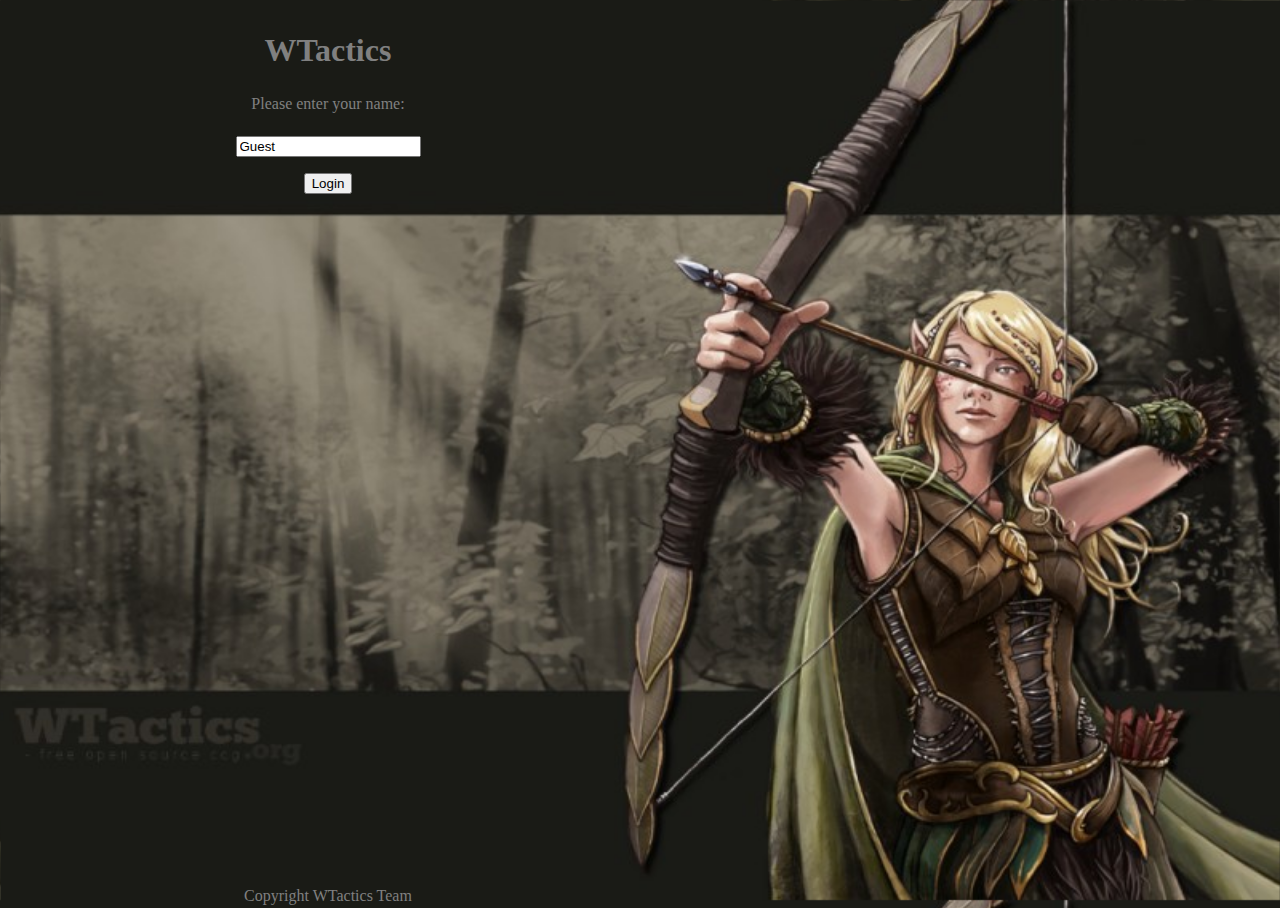
<file: client/index.html>
<!DOCTYPE html>

<html>
  <head>
    <meta http-equiv="content-type" content="text/html; charset=UTF-8" />
    <title>WTactics</title>
    <link rel="stylesheet" href="style.css" />
  </head>

  <body background="img/menu_background.jpg" bgcolor="black" style="background-size: 100% 100%;">
	<table style="width: 50%">
		<tr height="2%"><td>
			<h1>WTactics</h1>
		</td></tr>
		
		<tr height="2%"><td>
			<label id="status">Please enter your name:</div>
		</td></tr>
		
		<tr height="94%">
		<td>
			<!-- the login panel -->
			<table>
				<tr><td>
					<p><input id="username" type="text" value="Guest" /></p>
					<p><input id="password" type="password" hidden="true" /></p>
					<p><input id="login" type="button" value="Login"></button></p>
				</td></tr>
		
				<tr height="100%"><td>
				</td></tr>
			</table>
			
		</td>
		</tr>
		
		
		
		<tr height="2%"><td>Copyright WTactics Team</td></tr>
	</table>
	
	<script type="text/javascript" src="jquery.js"></script>    
	<script type="text/javascript" src="websocket.js"></script>    
    <script type="text/javascript" src="login.js"></script>
   
  </body>
</html>
</file>
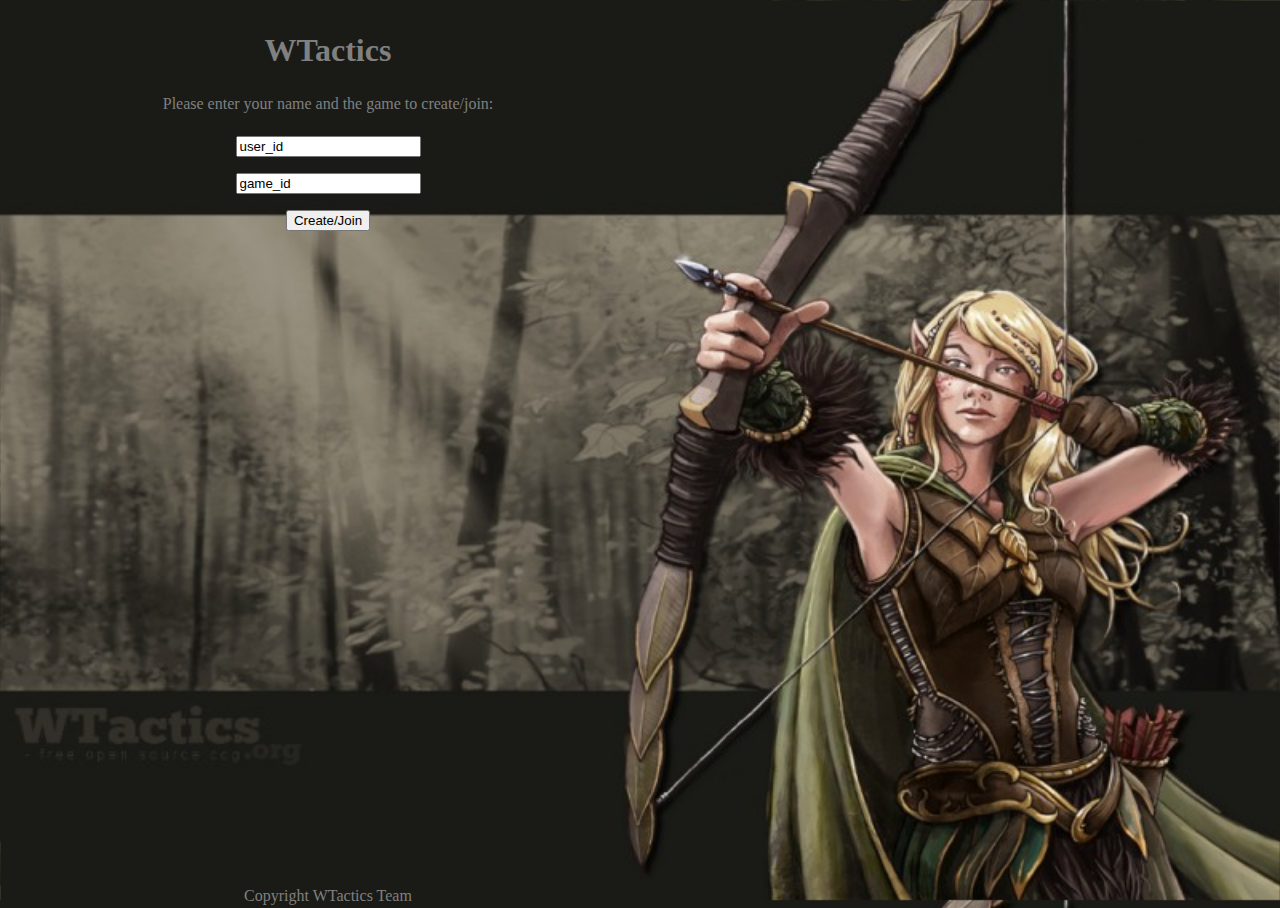
<file: client/quick_join.html>
<!DOCTYPE html>

<html>
  <head>
    <meta http-equiv="content-type" content="text/html; charset=UTF-8" />
    <title>WTactics</title>
    <link rel="stylesheet" href="style.css" />
  </head>

  <body background="img/menu_background.jpg" bgcolor="black" style="background-size: 100% 100%;">
	<table style="width: 50%">
		<tr height="2%"><td>
			<h1>WTactics</h1>
		</td></tr>
		
		<tr height="2%"><td>
			<label id="status">Please enter your name and the game to create/join:</div>
		</td></tr>
		
		<tr height="94%">
		<td>
			<!-- the login panel -->
			<table>
				<tr><td>
					<p><input id="username" type="text" value="user_id" /></p>
					<p><input id="password" type="password" hidden="true" /></p>
					<p><input id="game_id" type="text" value="game_id" /></p>
					<p><input id="join" type="button" value="Create/Join"></button></p>
				</td></tr>
		
				<tr height="100%"><td>
				</td></tr>
			</table>
			
		</td>
		</tr>
		
		
		
		<tr height="2%"><td>Copyright WTactics Team</td></tr>
	</table>
	
	<script type="text/javascript" src="jquery.js"></script>    
    <script type="text/javascript" src="quick_join.js"></script>
   
  </body>
</html>
</file>
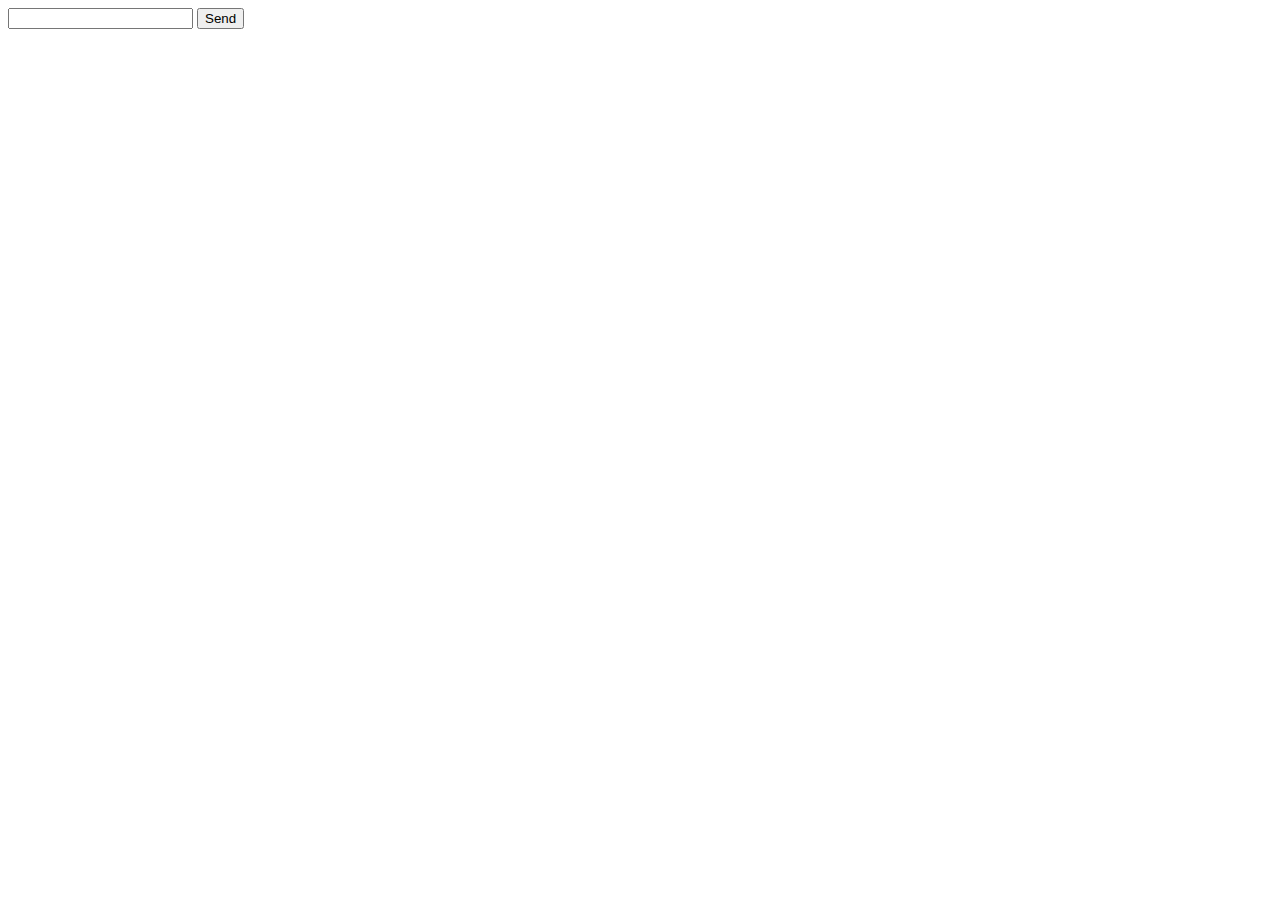
<file: client/test-socket.html>
<!DOCTYPE html>

<html>
<body>

<input type="text" id="message" />
<input type="button" value="Send" onclick="sendMessage()" />

<pre id="output">
</pre>

<script>
//var url = "ws://echo.websocket.org";
var url = "ws://50.57.161.126:8003/";
var ws = new MozWebSocket(url);

var msg_box = document.getElementById('message');
msg_box.onkeypress = function(e) {
	if (e.keyCode == 13) {
		sendMessage();
		return false;
	}
}
var output = {
	add : function (msg) {
		 document.getElementById('output').innerHTML = document.getElementById('output').innerHTML + msg + '\n'
	},
	clear : function () {
		document.getElementById('output').innerHTML = '';
	}
}

ws.onopen = function() {
    output.add('Websocket connected!');
};

ws.onmessage = function (evt) { 
        var msg = evt.data; 
        output.add('RECEIVED: ' + msg);
};

ws.onclose = function() { output.add('Websocket closed!');};
                
function sendMessage() {
        var msg = msg_box.value;
		ws.send(msg);
		output.add('SENT: ' + msg);
		msg_box.value = "";
}

</script>


</body>
</html>
</file>
<file: client/style.css>
html, body, div
{
	width: 100%;
	height: 100%;
}


body
{
	background-color: rgb(15,15,15);
}

table 
{
	border: 1;
	width: 100%;
	height: 100%;
}


td 
{
	border-radius: 15px;
	text-align: center;
	color: gray;
}


img.deck {
	height: 105px;
	width: 76px;
	draggable: false; 
}
	
img.card {
	height: 105px;
	width: 76px;
	margin: 7px;
	transition: 300ms;
	-moz-transition: 300ms;
	-webkit-transition: 300ms;
}

img.card:hover {
	height: 126px;
	width: 91px;
	margin: 0px;
}

img.big_card {
	height: 420px;
	width: 304px;
	position: absolute;
	draggable: false;
	top: 50%;	
	left: 50%;
	margin-top: -210px;
	margin-left: -152px;
}


img.flipped {
	transform: rotate(90deg);
	-moz-transform: rotate(90deg);
	-webkit-transform: rotate(90deg);
}
</file>
